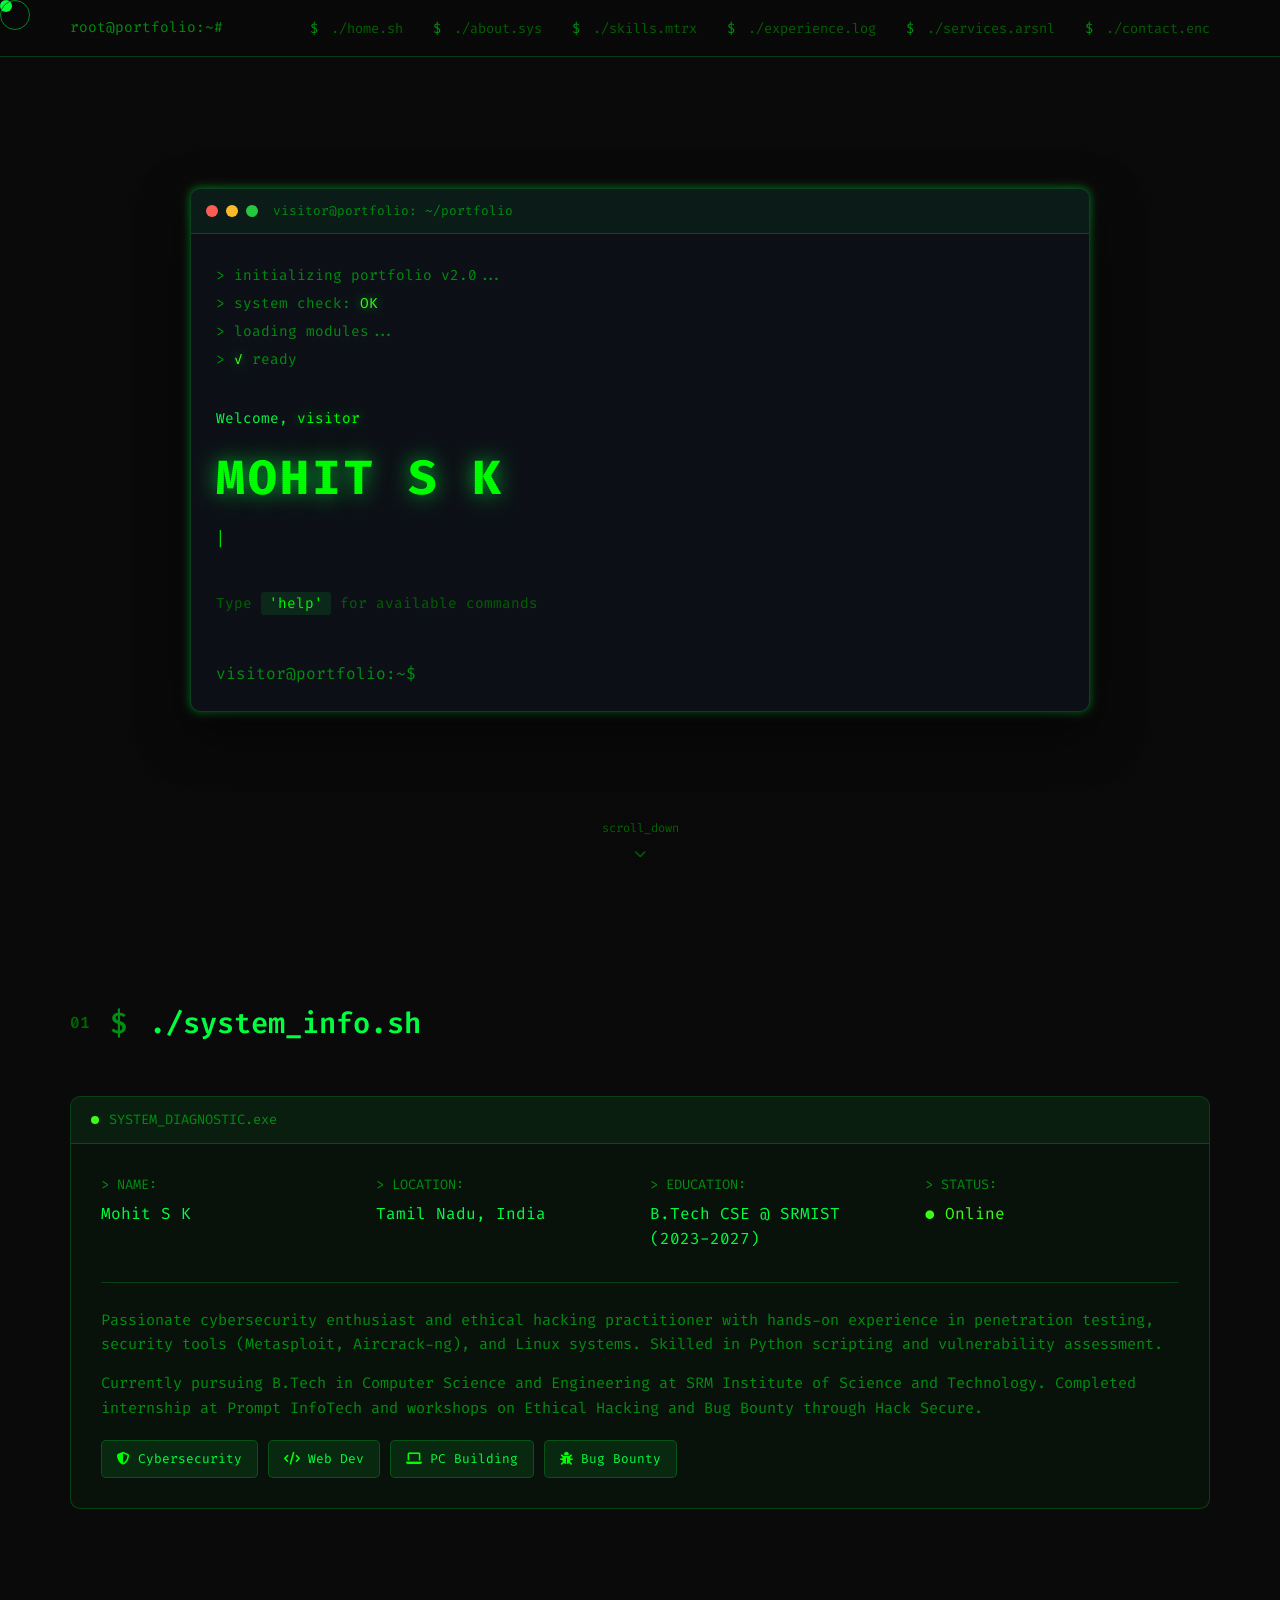
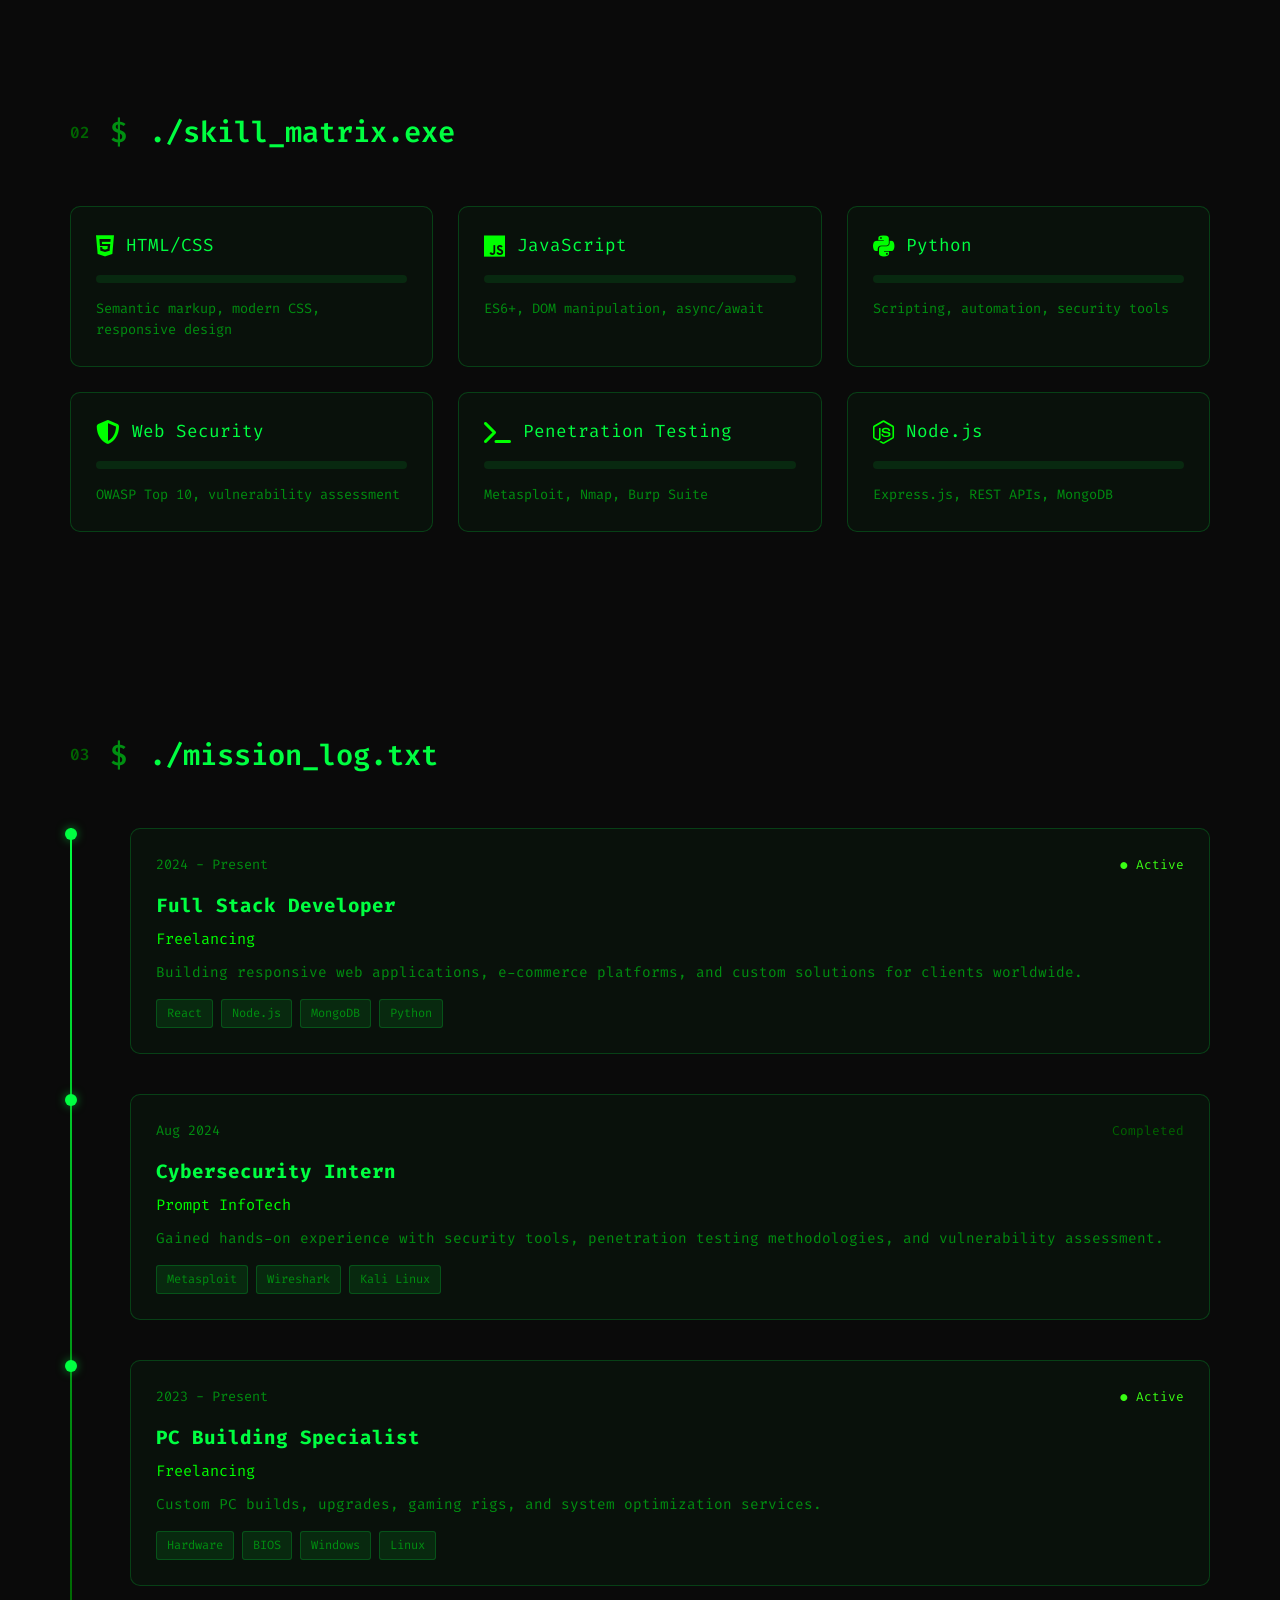
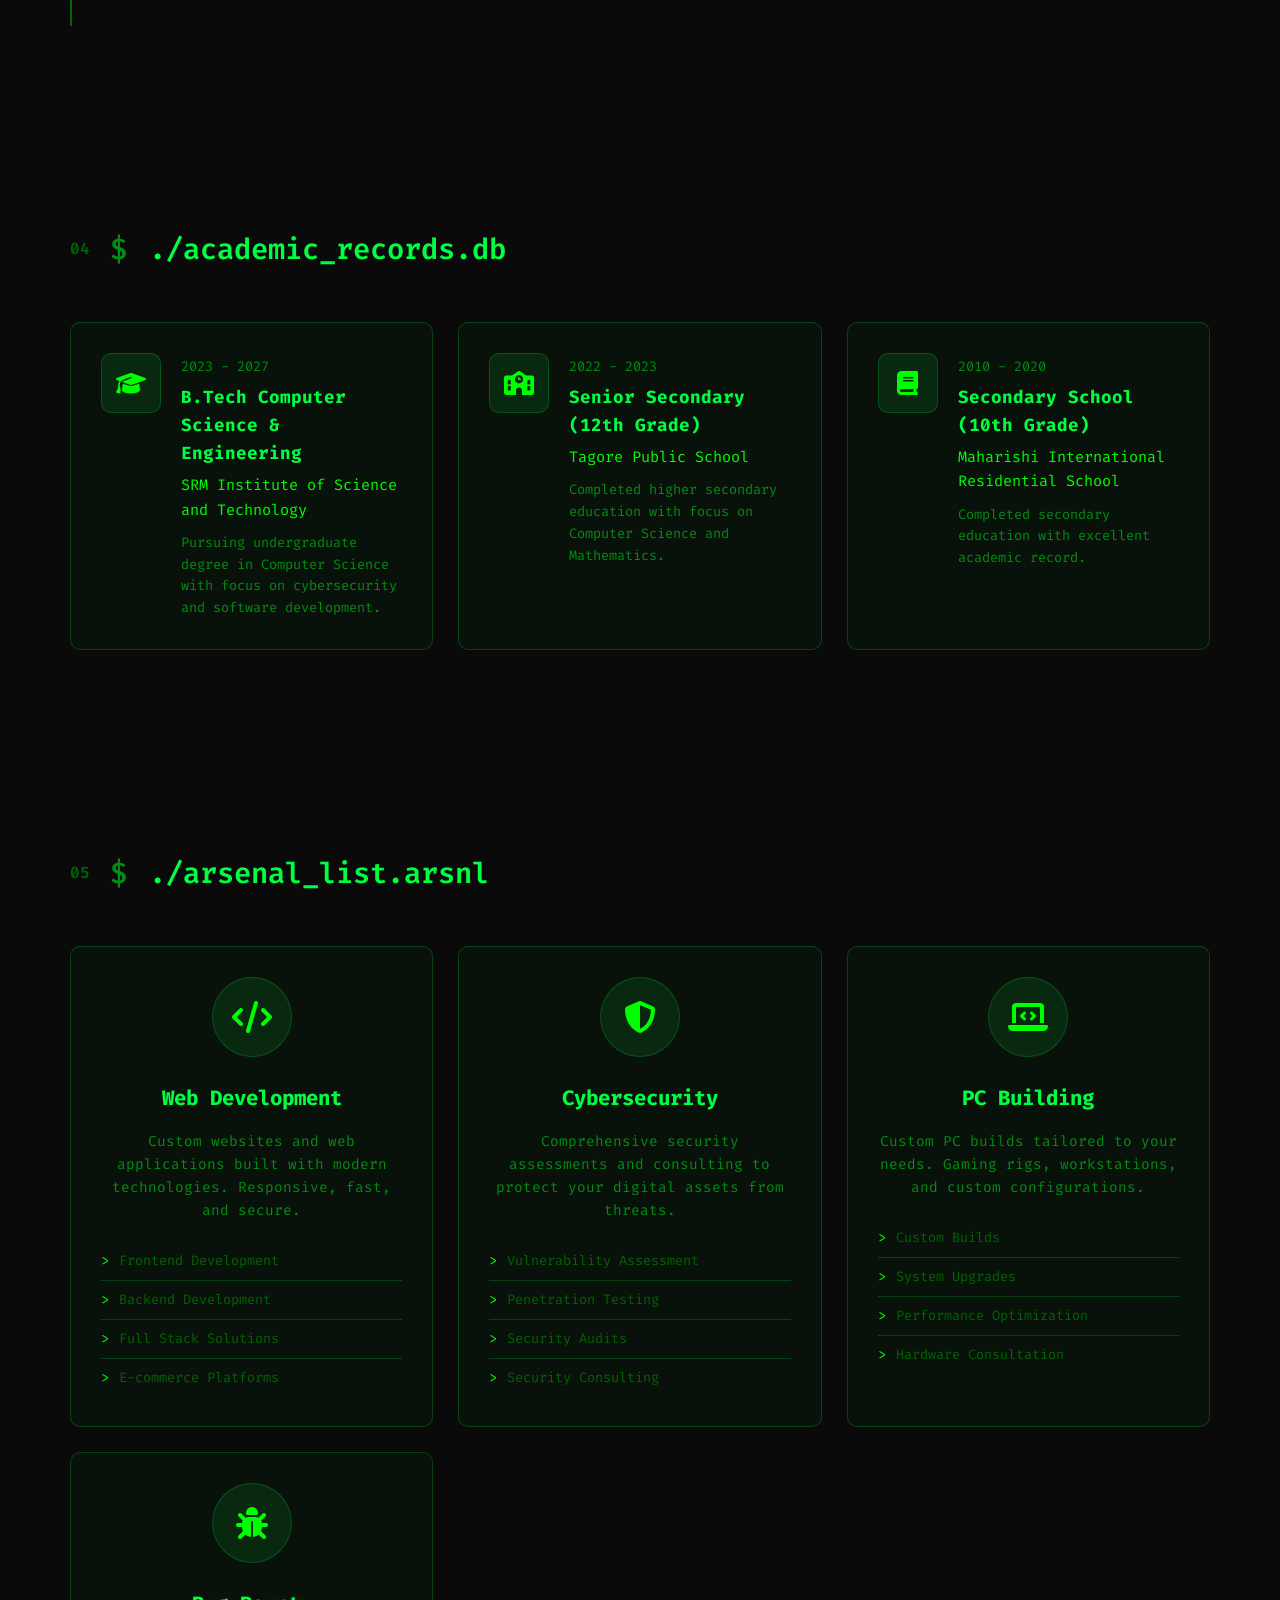
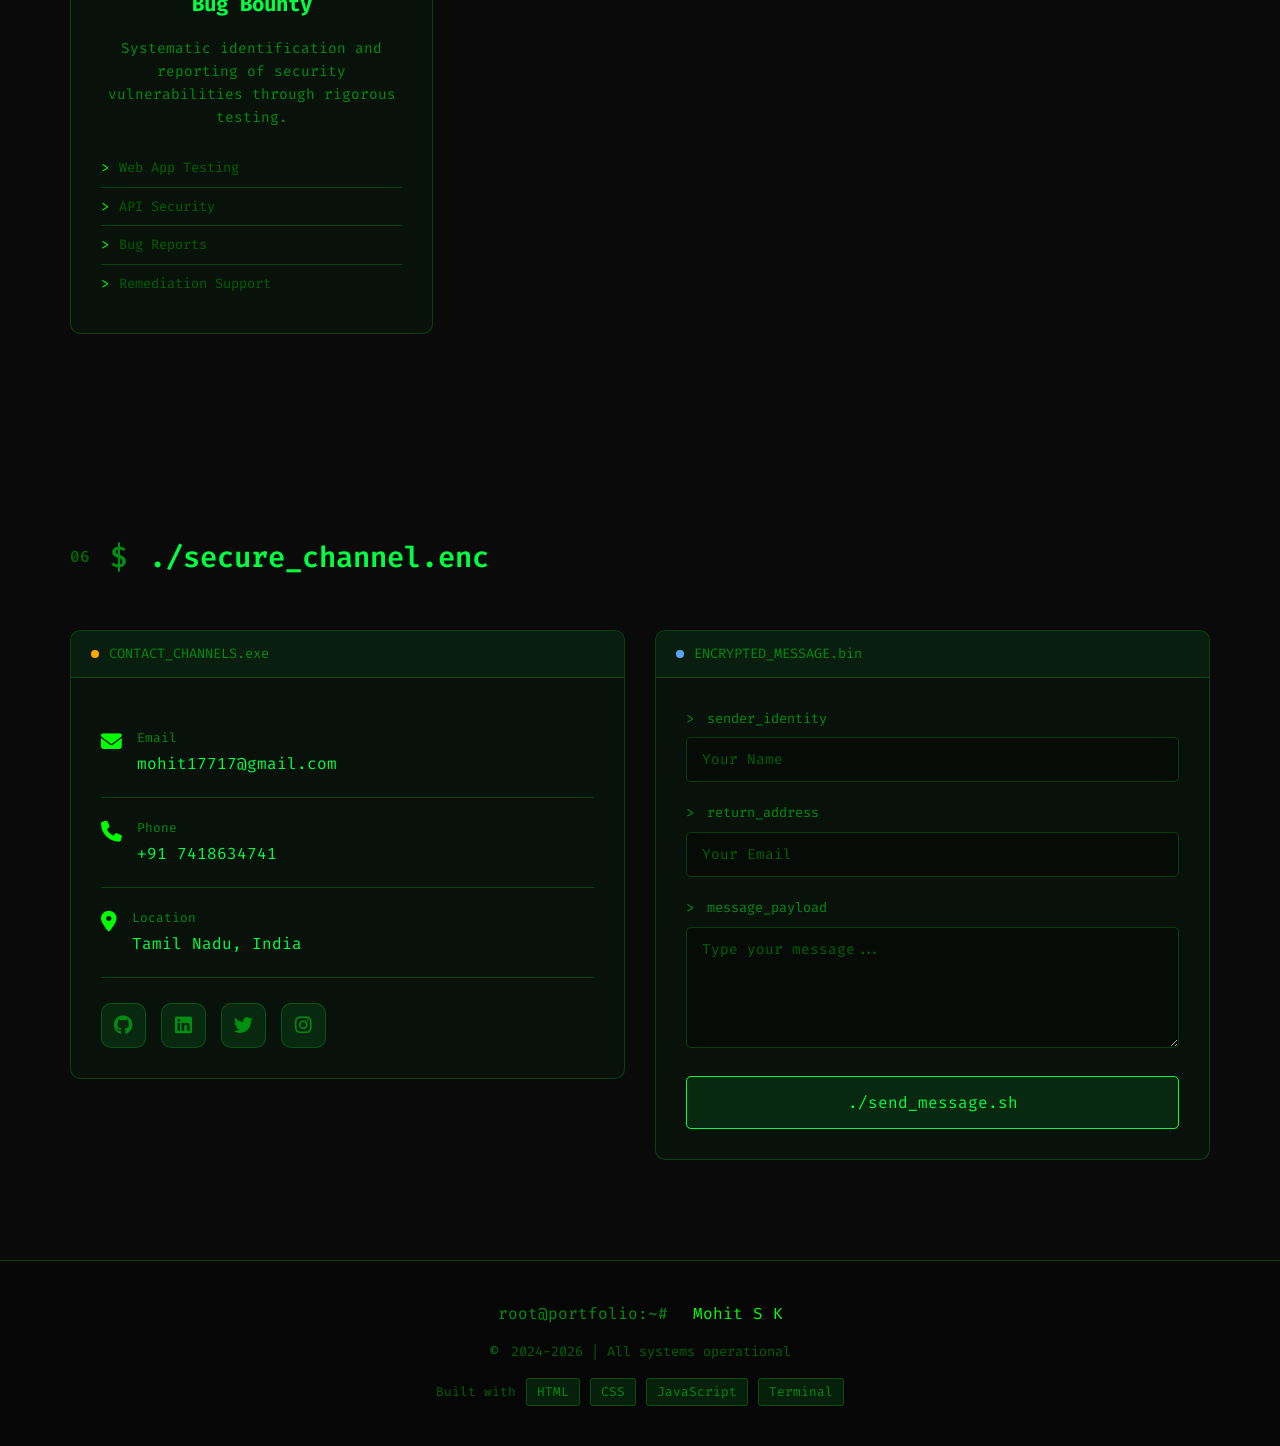
<file: index.html>
<!DOCTYPE html>
<html lang="en">
<head>
    <meta charset="UTF-8">
    <meta name="viewport" content="width=device-width, initial-scale=1.0">
    <title>Mohit S K | Terminal Portfolio</title>
    <link rel="preconnect" href="https://fonts.googleapis.com">
    <link rel="preconnect" href="https://fonts.gstatic.com" crossorigin>
    <link href="https://fonts.googleapis.com/css2?family=Fira+Code:wght@300;400;500;600;700&family=Source+Code+Pro:wght@300;400;500;600;700&display=swap" rel="stylesheet">
    <link rel="stylesheet" href="https://cdnjs.cloudflare.com/ajax/libs/font-awesome/6.4.0/css/all.min.css">
    <link rel="stylesheet" href="style.css">
</head>
<body>
    <!-- Matrix Rain Canvas -->
    <canvas id="matrix-rain"></canvas>
    
    <!-- Scanline Overlay -->
    <div class="scanlines"></div>
    
    <!-- Custom Cursor -->
    <div class="cursor"></div>
    <div class="cursor-follower"></div>

    <!-- Navigation -->
    <nav class="terminal-nav">
        <div class="nav-container">
            <div class="nav-brand">
                <span class="prompt">root@portfolio:~#</span>
            </div>
            <ul class="nav-links">
                <li><a href="#home" class="nav-link"><span class="prompt">$</span> ./home.sh</a></li>
                <li><a href="#about" class="nav-link"><span class="prompt">$</span> ./about.sys</a></li>
                <li><a href="#skills" class="nav-link"><span class="prompt">$</span> ./skills.mtrx</a></li>
                <li><a href="#experience" class="nav-link"><span class="prompt">$</span> ./experience.log</a></li>
                <li><a href="#services" class="nav-link"><span class="prompt">$</span> ./services.arsnl</a></li>
                <li><a href="#contact" class="nav-link"><span class="prompt">$</span> ./contact.enc</a></li>
            </ul>
            <div class="nav-toggle">
                <span></span>
                <span></span>
                <span></span>
            </div>
        </div>
    </nav>

    <!-- Mobile Navigation -->
    <div class="mobile-nav">
        <a href="#home" class="mobile-nav-link"><i class="fas fa-home"></i><span>Home</span></a>
        <a href="#about" class="mobile-nav-link"><i class="fas fa-info-circle"></i><span>About</span></a>
        <a href="#skills" class="mobile-nav-link"><i class="fas fa-code"></i><span>Skills</span></a>
        <a href="#experience" class="mobile-nav-link"><i class="fas fa-history"></i><span>Experience</span></a>
        <a href="#services" class="mobile-nav-link"><i class="fas fa-tools"></i><span>Services</span></a>
        <a href="#contact" class="mobile-nav-link"><i class="fas fa-envelope"></i><span>Contact</span></a>
    </div>

    <!-- Hero Section -->
    <section id="home" class="hero-section">
        <div class="hero-content">
            <div class="terminal-window">
                <div class="terminal-header">
                    <div class="terminal-buttons">
                        <span class="btn-close"></span>
                        <span class="btn-minimize"></span>
                        <span class="btn-maximize"></span>
                    </div>
                    <div class="terminal-title">visitor@portfolio: ~/portfolio</div>
                </div>
                <div class="terminal-body">
                    <div class="terminal-output" id="terminal-output">
                        <p class="system-msg">> initializing portfolio v2.0...</p>
                        <p class="system-msg">> system check: <span class="success">OK</span></p>
                        <p class="system-msg">> loading modules...</p>
                        <p class="system-msg">> <span class="success">✓</span> ready</p>
                        <br>
                        <p class="greeting">Welcome, <span class="highlight">visitor</span></p>
                        <h1 class="hero-name">MOHIT S K</h1>
                        <p class="hero-title">
                            <span class="typing-text" id="typing-text"></span>
                            <span class="cursor-blink">|</span>
                        </p>
                        <br>
                        <p class="command-hint">Type <span class="cmd">'help'</span> for available commands</p>
                        <br>
                        <div class="terminal-input-line">
                            <span class="prompt">visitor@portfolio:~$</span>
                            <input type="text" id="terminal-input" class="terminal-input" autocomplete="off" spellcheck="false">
                        </div>
                        <div class="command-output" id="command-output"></div>
                    </div>
                </div>
            </div>
        </div>
        <div class="scroll-indicator">
            <span>scroll_down</span>
            <i class="fas fa-chevron-down"></i>
        </div>
    </section>

    <!-- About Section -->
    <section id="about" class="section">
        <div class="container">
            <div class="section-header">
                <span class="section-number">01</span>
                <h2 class="section-title"><span class="prompt">$</span> ./system_info.sh</h2>
            </div>
            <div class="terminal-card">
                <div class="card-header">
                    <span class="status-dot"></span>
                    <span>SYSTEM_DIAGNOSTIC.exe</span>
                </div>
                <div class="card-body">
                    <div class="info-grid">
                        <div class="info-item">
                            <span class="info-label">> NAME:</span>
                            <span class="info-value">Mohit S K</span>
                        </div>
                        <div class="info-item">
                            <span class="info-label">> LOCATION:</span>
                            <span class="info-value">Tamil Nadu, India</span>
                        </div>
                        <div class="info-item">
                            <span class="info-label">> EDUCATION:</span>
                            <span class="info-value">B.Tech CSE @ SRMIST (2023-2027)</span>
                        </div>
                        <div class="info-item">
                            <span class="info-label">> STATUS:</span>
                            <span class="info-value status-online">● Online</span>
                        </div>
                    </div>
                    <div class="about-description">
                        <p>Passionate cybersecurity enthusiast and ethical hacking practitioner with hands-on experience in penetration testing, security tools (Metasploit, Aircrack-ng), and Linux systems. Skilled in Python scripting and vulnerability assessment.</p>
                        <p>Currently pursuing B.Tech in Computer Science and Engineering at SRM Institute of Science and Technology. Completed internship at Prompt InfoTech and workshops on Ethical Hacking and Bug Bounty through Hack Secure.</p>
                        <div class="interests">
                            <span class="interest-tag"><i class="fas fa-shield-alt"></i> Cybersecurity</span>
                            <span class="interest-tag"><i class="fas fa-code"></i> Web Dev</span>
                            <span class="interest-tag"><i class="fas fa-laptop"></i> PC Building</span>
                            <span class="interest-tag"><i class="fas fa-bug"></i> Bug Bounty</span>
                        </div>
                    </div>
                </div>
            </div>
        </div>
    </section>

    <!-- Skills Section -->
    <section id="skills" class="section">
        <div class="container">
            <div class="section-header">
                <span class="section-number">02</span>
                <h2 class="section-title"><span class="prompt">$</span> ./skill_matrix.exe</h2>
            </div>
            <div class="skills-grid">
                <div class="skill-card">
                    <div class="skill-header">
                        <i class="fab fa-html5"></i>
                        <span>HTML/CSS</span>
                    </div>
                    <div class="skill-bar">
                        <div class="skill-progress" data-progress="90">
                            <span class="skill-percentage">90%</span>
                        </div>
                    </div>
                    <p class="skill-desc">Semantic markup, modern CSS, responsive design</p>
                </div>
                <div class="skill-card">
                    <div class="skill-header">
                        <i class="fab fa-js"></i>
                        <span>JavaScript</span>
                    </div>
                    <div class="skill-bar">
                        <div class="skill-progress" data-progress="75">
                            <span class="skill-percentage">75%</span>
                        </div>
                    </div>
                    <p class="skill-desc">ES6+, DOM manipulation, async/await</p>
                </div>
                <div class="skill-card">
                    <div class="skill-header">
                        <i class="fab fa-python"></i>
                        <span>Python</span>
                    </div>
                    <div class="skill-bar">
                        <div class="skill-progress" data-progress="70">
                            <span class="skill-percentage">70%</span>
                        </div>
                    </div>
                    <p class="skill-desc">Scripting, automation, security tools</p>
                </div>
                <div class="skill-card">
                    <div class="skill-header">
                        <i class="fas fa-shield-alt"></i>
                        <span>Web Security</span>
                    </div>
                    <div class="skill-bar">
                        <div class="skill-progress" data-progress="65">
                            <span class="skill-percentage">65%</span>
                        </div>
                    </div>
                    <p class="skill-desc">OWASP Top 10, vulnerability assessment</p>
                </div>
                <div class="skill-card">
                    <div class="skill-header">
                        <i class="fas fa-terminal"></i>
                        <span>Penetration Testing</span>
                    </div>
                    <div class="skill-bar">
                        <div class="skill-progress" data-progress="60">
                            <span class="skill-percentage">60%</span>
                        </div>
                    </div>
                    <p class="skill-desc">Metasploit, Nmap, Burp Suite</p>
                </div>
                <div class="skill-card">
                    <div class="skill-header">
                        <i class="fab fa-node-js"></i>
                        <span>Node.js</span>
                    </div>
                    <div class="skill-bar">
                        <div class="skill-progress" data-progress="65">
                            <span class="skill-percentage">65%</span>
                        </div>
                    </div>
                    <p class="skill-desc">Express.js, REST APIs, MongoDB</p>
                </div>
            </div>
        </div>
    </section>

    <!-- Experience Section -->
    <section id="experience" class="section">
        <div class="container">
            <div class="section-header">
                <span class="section-number">03</span>
                <h2 class="section-title"><span class="prompt">$</span> ./mission_log.txt</h2>
            </div>
            <div class="timeline">
                <div class="timeline-item">
                    <div class="timeline-marker"></div>
                    <div class="timeline-content">
                        <div class="timeline-header">
                            <span class="timeline-date">2024 - Present</span>
                            <span class="timeline-status status-active">● Active</span>
                        </div>
                        <h3 class="timeline-title">Full Stack Developer</h3>
                        <p class="timeline-company">Freelancing</p>
                        <p class="timeline-description">Building responsive web applications, e-commerce platforms, and custom solutions for clients worldwide.</p>
                        <div class="tech-stack">
                            <span>React</span>
                            <span>Node.js</span>
                            <span>MongoDB</span>
                            <span>Python</span>
                        </div>
                    </div>
                </div>
                <div class="timeline-item">
                    <div class="timeline-marker"></div>
                    <div class="timeline-content">
                        <div class="timeline-header">
                            <span class="timeline-date">Aug 2024</span>
                            <span class="timeline-status">Completed</span>
                        </div>
                        <h3 class="timeline-title">Cybersecurity Intern</h3>
                        <p class="timeline-company">Prompt InfoTech</p>
                        <p class="timeline-description">Gained hands-on experience with security tools, penetration testing methodologies, and vulnerability assessment.</p>
                        <div class="tech-stack">
                            <span>Metasploit</span>
                            <span>Wireshark</span>
                            <span>Kali Linux</span>
                        </div>
                    </div>
                </div>
                <div class="timeline-item">
                    <div class="timeline-marker"></div>
                    <div class="timeline-content">
                        <div class="timeline-header">
                            <span class="timeline-date">2023 - Present</span>
                            <span class="timeline-status status-active">● Active</span>
                        </div>
                        <h3 class="timeline-title">PC Building Specialist</h3>
                        <p class="timeline-company">Freelancing</p>
                        <p class="timeline-description">Custom PC builds, upgrades, gaming rigs, and system optimization services.</p>
                        <div class="tech-stack">
                            <span>Hardware</span>
                            <span>BIOS</span>
                            <span>Windows</span>
                            <span>Linux</span>
                        </div>
                    </div>
                </div>
            </div>
        </div>
    </section>

    <!-- Education Section -->
    <section id="education" class="section">
        <div class="container">
            <div class="section-header">
                <span class="section-number">04</span>
                <h2 class="section-title"><span class="prompt">$</span> ./academic_records.db</h2>
            </div>
            <div class="education-grid">
                <div class="education-card">
                    <div class="education-icon">
                        <i class="fas fa-graduation-cap"></i>
                    </div>
                    <div class="education-content">
                        <span class="education-date">2023 - 2027</span>
                        <h3>B.Tech Computer Science & Engineering</h3>
                        <p class="education-school">SRM Institute of Science and Technology</p>
                        <p class="education-description">Pursuing undergraduate degree in Computer Science with focus on cybersecurity and software development.</p>
                    </div>
                </div>
                <div class="education-card">
                    <div class="education-icon">
                        <i class="fas fa-school"></i>
                    </div>
                    <div class="education-content">
                        <span class="education-date">2022 - 2023</span>
                        <h3>Senior Secondary (12th Grade)</h3>
                        <p class="education-school">Tagore Public School</p>
                        <p class="education-description">Completed higher secondary education with focus on Computer Science and Mathematics.</p>
                    </div>
                </div>
                <div class="education-card">
                    <div class="education-icon">
                        <i class="fas fa-book"></i>
                    </div>
                    <div class="education-content">
                        <span class="education-date">2010 - 2020</span>
                        <h3>Secondary School (10th Grade)</h3>
                        <p class="education-school">Maharishi International Residential School</p>
                        <p class="education-description">Completed secondary education with excellent academic record.</p>
                    </div>
                </div>
            </div>
        </div>
    </section>

    <!-- Services Section -->
    <section id="services" class="section">
        <div class="container">
            <div class="section-header">
                <span class="section-number">05</span>
                <h2 class="section-title"><span class="prompt">$</span> ./arsenal_list.arsnl</h2>
            </div>
            <div class="services-grid">
                <div class="service-card">
                    <div class="service-icon">
                        <i class="fas fa-code"></i>
                    </div>
                    <h3 class="service-title">Web Development</h3>
                    <p class="service-description">Custom websites and web applications built with modern technologies. Responsive, fast, and secure.</p>
                    <ul class="service-features">
                        <li>Frontend Development</li>
                        <li>Backend Development</li>
                        <li>Full Stack Solutions</li>
                        <li>E-commerce Platforms</li>
                    </ul>
                </div>
                <div class="service-card">
                    <div class="service-icon">
                        <i class="fas fa-shield-alt"></i>
                    </div>
                    <h3 class="service-title">Cybersecurity</h3>
                    <p class="service-description">Comprehensive security assessments and consulting to protect your digital assets from threats.</p>
                    <ul class="service-features">
                        <li>Vulnerability Assessment</li>
                        <li>Penetration Testing</li>
                        <li>Security Audits</li>
                        <li>Security Consulting</li>
                    </ul>
                </div>
                <div class="service-card">
                    <div class="service-icon">
                        <i class="fas fa-laptop-code"></i>
                    </div>
                    <h3 class="service-title">PC Building</h3>
                    <p class="service-description">Custom PC builds tailored to your needs. Gaming rigs, workstations, and custom configurations.</p>
                    <ul class="service-features">
                        <li>Custom Builds</li>
                        <li>System Upgrades</li>
                        <li>Performance Optimization</li>
                        <li>Hardware Consultation</li>
                    </ul>
                </div>
                <div class="service-card">
                    <div class="service-icon">
                        <i class="fas fa-bug"></i>
                    </div>
                    <h3 class="service-title">Bug Bounty</h3>
                    <p class="service-description">Systematic identification and reporting of security vulnerabilities through rigorous testing.</p>
                    <ul class="service-features">
                        <li>Web App Testing</li>
                        <li>API Security</li>
                        <li>Bug Reports</li>
                        <li>Remediation Support</li>
                    </ul>
                </div>
            </div>
        </div>
    </section>

    <!-- Contact Section -->
    <section id="contact" class="section">
        <div class="container">
            <div class="section-header">
                <span class="section-number">06</span>
                <h2 class="section-title"><span class="prompt">$</span> ./secure_channel.enc</h2>
            </div>
            <div class="contact-wrapper">
                <div class="contact-info">
                    <div class="terminal-card">
                        <div class="card-header">
                            <span class="status-dot status-warning"></span>
                            <span>CONTACT_CHANNELS.exe</span>
                        </div>
                        <div class="card-body">
                            <div class="contact-item">
                                <i class="fas fa-envelope"></i>
                                <div>
                                    <span class="contact-label">Email</span>
                                    <a href="mailto:mohit17717@gmail.com" class="contact-value">mohit17717@gmail.com</a>
                                </div>
                            </div>
                            <div class="contact-item">
                                <i class="fas fa-phone"></i>
                                <div>
                                    <span class="contact-label">Phone</span>
                                    <a href="tel:+917418634741" class="contact-value">+91 7418634741</a>
                                </div>
                            </div>
                            <div class="contact-item">
                                <i class="fas fa-map-marker-alt"></i>
                                <div>
                                    <span class="contact-label">Location</span>
                                    <span class="contact-value">Tamil Nadu, India</span>
                                </div>
                            </div>
                            <div class="social-links">
                                <a href="#" class="social-link" title="GitHub"><i class="fab fa-github"></i></a>
                                <a href="#" class="social-link" title="LinkedIn"><i class="fab fa-linkedin"></i></a>
                                <a href="#" class="social-link" title="Twitter"><i class="fab fa-twitter"></i></a>
                                <a href="#" class="social-link" title="Instagram"><i class="fab fa-instagram"></i></a>
                            </div>
                        </div>
                    </div>
                </div>
                <div class="contact-form-wrapper">
                    <div class="terminal-card">
                        <div class="card-header">
                            <span class="status-dot status-encrypted"></span>
                            <span>ENCRYPTED_MESSAGE.bin</span>
                        </div>
                        <div class="card-body">
                            <form id="contact-form" class="terminal-form">
                                <div class="form-group">
                                    <label><span class="prompt">></span> sender_identity</label>
                                    <input type="text" name="name" placeholder="Your Name" required>
                                </div>
                                <div class="form-group">
                                    <label><span class="prompt">></span> return_address</label>
                                    <input type="email" name="email" placeholder="Your Email" required>
                                </div>
                                <div class="form-group">
                                    <label><span class="prompt">></span> message_payload</label>
                                    <textarea name="message" rows="5" placeholder="Type your message..." required></textarea>
                                </div>
                                <button type="submit" class="submit-btn">
                                    <span class="btn-text">./send_message.sh</span>
                                    <span class="btn-loading"><i class="fas fa-spinner fa-spin"></i></span>
                                </button>
                            </form>
                            <div class="form-status" id="form-status"></div>
                        </div>
                    </div>
                </div>
            </div>
        </div>
    </section>

    <!-- Footer -->
    <footer class="footer">
        <div class="container">
            <div class="footer-content">
                <div class="footer-brand">
                    <span class="prompt">root@portfolio:~#</span>
                    <span class="footer-name">Mohit S K</span>
                </div>
                <p class="footer-copyright">
                    <span class="prompt">©</span> 2024-2026 | All systems operational
                </p>
                <div class="footer-tech">
                    <span>Built with</span>
                    <span class="tech-tag">HTML</span>
                    <span class="tech-tag">CSS</span>
                    <span class="tech-tag">JavaScript</span>
                    <span class="tech-tag">Terminal</span>
                </div>
            </div>
        </div>
    </footer>

    <script src="script.js"></script>
</body>
</html>
</file>
<file: style.css>
/* =============================================
   TERMINAL PORTFOLIO - MOHIT S K
   ============================================= */

/* CSS Variables */
:root {
    --bg-primary: #0a0a0a;
    --bg-terminal: #0d1117;
    --bg-card: rgba(0, 255, 65, 0.03);
    --text-primary: #00ff41;
    --text-secondary: #008f11;
    --text-dim: #006400;
    --accent: #00ff00;
    --highlight: #39ff14;
    --error: #ff3333;
    --warning: #ffaa00;
    --link: #58a6ff;
    --border: rgba(0, 255, 65, 0.2);
    --border-hover: rgba(0, 255, 65, 0.4);
    --glow: 0 0 10px rgba(0, 255, 65, 0.5);
    --glow-strong: 0 0 20px rgba(0, 255, 65, 0.7);
    --font-mono: 'Fira Code', 'Source Code Pro', 'Consolas', monospace;
}

/* Reset & Base */
* {
    margin: 0;
    padding: 0;
    box-sizing: border-box;
}

html {
    scroll-behavior: smooth;
}

body {
    font-family: var(--font-mono);
    background-color: var(--bg-primary);
    color: var(--text-primary);
    line-height: 1.6;
    overflow-x: hidden;
    cursor: none;
}

/* Custom Cursor */
.cursor {
    width: 12px;
    height: 12px;
    background: var(--text-primary);
    border-radius: 50%;
    position: fixed;
    pointer-events: none;
    z-index: 10000;
    transition: transform 0.1s ease;
    mix-blend-mode: difference;
}

.cursor-follower {
    width: 30px;
    height: 30px;
    border: 1px solid var(--text-primary);
    border-radius: 50%;
    position: fixed;
    pointer-events: none;
    z-index: 9999;
    transition: transform 0.15s ease, opacity 0.15s ease;
    opacity: 0.5;
}

/* Matrix Rain */
#matrix-rain {
    position: fixed;
    top: 0;
    left: 0;
    width: 100%;
    height: 100%;
    z-index: -1;
    opacity: 0.15;
}

/* Scanlines Effect */
.scanlines {
    position: fixed;
    top: 0;
    left: 0;
    width: 100%;
    height: 100%;
    pointer-events: none;
    z-index: 9998;
    background: repeating-linear-gradient(
        0deg,
        rgba(0, 0, 0, 0.1),
        rgba(0, 0, 0, 0.1) 1px,
        transparent 1px,
        transparent 2px
    );
    opacity: 0.3;
}

/* Scrollbar */
::-webkit-scrollbar {
    width: 8px;
}

::-webkit-scrollbar-track {
    background: var(--bg-primary);
}

::-webkit-scrollbar-thumb {
    background: var(--text-secondary);
    border-radius: 4px;
}

::-webkit-scrollbar-thumb:hover {
    background: var(--text-primary);
}

/* Selection */
::selection {
    background: var(--text-primary);
    color: var(--bg-primary);
}

/* Navigation */
.terminal-nav {
    position: fixed;
    top: 0;
    left: 0;
    right: 0;
    z-index: 1000;
    background: rgba(10, 10, 10, 0.95);
    border-bottom: 1px solid var(--border);
    backdrop-filter: blur(10px);
    padding: 15px 0;
    transition: all 0.3s ease;
}

.terminal-nav.scrolled {
    background: rgba(10, 10, 10, 0.98);
    border-bottom-color: var(--text-primary);
}

.nav-container {
    max-width: 1200px;
    margin: 0 auto;
    display: flex;
    align-items: center;
    justify-content: space-between;
    padding: 0 30px;
}

.nav-brand {
    font-size: 0.9rem;
}

.prompt {
    color: var(--text-secondary);
    margin-right: 5px;
}

.nav-links {
    display: flex;
    list-style: none;
    gap: 30px;
}

.nav-link {
    color: var(--text-dim);
    text-decoration: none;
    font-size: 0.85rem;
    transition: all 0.3s ease;
    position: relative;
}

.nav-link:hover {
    color: var(--text-primary);
    text-shadow: var(--glow);
}

.nav-link::before {
    content: '';
    position: absolute;
    bottom: -5px;
    left: 0;
    width: 0;
    height: 1px;
    background: var(--text-primary);
    transition: width 0.3s ease;
}

.nav-link:hover::before {
    width: 100%;
}

.nav-toggle {
    display: none;
    flex-direction: column;
    gap: 5px;
    cursor: pointer;
}

.nav-toggle span {
    width: 25px;
    height: 2px;
    background: var(--text-primary);
    transition: all 0.3s ease;
}

/* Mobile Navigation */
.mobile-nav {
    display: none;
    position: fixed;
    bottom: 0;
    left: 0;
    right: 0;
    background: rgba(10, 10, 10, 0.98);
    border-top: 1px solid var(--border);
    z-index: 1000;
    padding: 10px 0;
}

.mobile-nav-link {
    display: flex;
    flex-direction: column;
    align-items: center;
    color: var(--text-dim);
    text-decoration: none;
    font-size: 0.7rem;
    transition: all 0.3s ease;
}

.mobile-nav-link i {
    font-size: 1.2rem;
    margin-bottom: 3px;
}

.mobile-nav-link.active,
.mobile-nav-link:hover {
    color: var(--text-primary);
}

/* Hero Section */
.hero-section {
    min-height: 100vh;
    display: flex;
    align-items: center;
    justify-content: center;
    position: relative;
    padding: 100px 20px;
}

.hero-content {
    max-width: 900px;
    width: 100%;
}

/* Terminal Window */
.terminal-window {
    background: var(--bg-terminal);
    border: 1px solid var(--border);
    border-radius: 10px;
    overflow: hidden;
    box-shadow: 0 20px 50px rgba(0, 0, 0, 0.5), var(--glow);
}

.terminal-header {
    background: rgba(0, 255, 65, 0.05);
    padding: 12px 15px;
    display: flex;
    align-items: center;
    gap: 15px;
    border-bottom: 1px solid var(--border);
}

.terminal-buttons {
    display: flex;
    gap: 8px;
}

.terminal-buttons span {
    width: 12px;
    height: 12px;
    border-radius: 50%;
    display: block;
}

.btn-close {
    background: #ff5f56;
}

.btn-minimize {
    background: #ffbd2e;
}

.btn-maximize {
    background: #27ca40;
}

.terminal-title {
    font-size: 0.8rem;
    color: var(--text-secondary);
}

.terminal-body {
    padding: 25px;
    min-height: 400px;
}

.terminal-output p {
    margin: 5px 0;
    font-size: 0.9rem;
}

.system-msg {
    color: var(--text-secondary);
}

.success {
    color: var(--highlight);
    text-shadow: var(--glow);
}

.highlight {
    color: var(--accent);
    text-shadow: var(--glow);
}

.greeting {
    font-size: 1.2rem;
    margin-bottom: 10px;
}

.hero-name {
    font-size: 3rem;
    font-weight: 700;
    color: var(--accent);
    text-shadow: var(--glow-strong);
    margin: 10px 0;
    letter-spacing: 3px;
}

.hero-title {
    font-size: 1.1rem;
    color: var(--text-primary);
    min-height: 30px;
}

.typing-text {
    color: var(--text-secondary);
}

.cursor-blink {
    animation: blink 1s infinite;
    color: var(--accent);
}

@keyframes blink {
    0%, 50% { opacity: 1; }
    51%, 100% { opacity: 0; }
}

.command-hint {
    color: var(--text-dim);
    font-size: 0.85rem;
}

.cmd {
    color: var(--accent);
    background: rgba(0, 255, 65, 0.1);
    padding: 2px 8px;
    border-radius: 3px;
}

.terminal-input-line {
    display: flex;
    align-items: center;
    gap: 10px;
    margin-top: 15px;
}

.terminal-input {
    background: transparent;
    border: none;
    color: var(--text-primary);
    font-family: var(--font-mono);
    font-size: 0.9rem;
    flex: 1;
    outline: none;
    caret-color: var(--accent);
}

.command-output {
    margin-top: 15px;
    padding: 15px;
    background: rgba(0, 255, 65, 0.05);
    border-left: 2px solid var(--text-primary);
    display: none;
}

.command-output.show {
    display: block;
}

.command-output p {
    margin: 5px 0;
    font-size: 0.85rem;
}

/* Scroll Indicator */
.scroll-indicator {
    position: absolute;
    bottom: 40px;
    left: 50%;
    transform: translateX(-50%);
    display: flex;
    flex-direction: column;
    align-items: center;
    gap: 10px;
    color: var(--text-dim);
    font-size: 0.75rem;
    animation: bounce 2s infinite;
}

@keyframes bounce {
    0%, 20%, 50%, 80%, 100% { transform: translateX(-50%) translateY(0); }
    40% { transform: translateX(-50%) translateY(-10px); }
    60% { transform: translateX(-50%) translateY(-5px); }
}

/* Section Styles */
.section {
    padding: 100px 0;
    position: relative;
}

.container {
    max-width: 1200px;
    margin: 0 auto;
    padding: 0 30px;
}

.section-header {
    margin-bottom: 50px;
    display: flex;
    align-items: center;
    gap: 20px;
}

.section-number {
    font-size: 1rem;
    color: var(--text-dim);
    font-weight: 600;
}

.section-title {
    font-size: 1.8rem;
    font-weight: 600;
    color: var(--text-primary);
}

/* Terminal Card */
.terminal-card {
    background: var(--bg-card);
    border: 1px solid var(--border);
    border-radius: 10px;
    overflow: hidden;
    transition: all 0.3s ease;
}

.terminal-card:hover {
    border-color: var(--border-hover);
    box-shadow: var(--glow);
}

.card-header {
    background: rgba(0, 255, 65, 0.05);
    padding: 12px 20px;
    display: flex;
    align-items: center;
    gap: 10px;
    font-size: 0.85rem;
    color: var(--text-secondary);
    border-bottom: 1px solid var(--border);
}

.status-dot {
    width: 8px;
    height: 8px;
    background: var(--highlight);
    border-radius: 50%;
    animation: pulse 2s infinite;
}

.status-dot.status-warning {
    background: var(--warning);
}

.status-dot.status-encrypted {
    background: var(--link);
}

@keyframes pulse {
    0%, 100% { opacity: 1; }
    50% { opacity: 0.5; }
}

.card-body {
    padding: 30px;
}

/* About Section */
.info-grid {
    display: grid;
    grid-template-columns: repeat(auto-fit, minmax(250px, 1fr));
    gap: 20px;
    margin-bottom: 30px;
}

.info-item {
    display: flex;
    flex-direction: column;
    gap: 5px;
}

.info-label {
    color: var(--text-secondary);
    font-size: 0.85rem;
}

.info-value {
    color: var(--text-primary);
    font-size: 1rem;
}

.status-online {
    color: var(--highlight);
    animation: pulse 2s infinite;
}

.about-description {
    border-top: 1px solid var(--border);
    padding-top: 25px;
}

.about-description p {
    margin-bottom: 15px;
    color: var(--text-secondary);
    font-size: 0.95rem;
}

.interests {
    display: flex;
    flex-wrap: wrap;
    gap: 10px;
    margin-top: 20px;
}

.interest-tag {
    background: rgba(0, 255, 65, 0.1);
    border: 1px solid var(--border);
    padding: 8px 15px;
    border-radius: 5px;
    font-size: 0.8rem;
    color: var(--text-primary);
    display: flex;
    align-items: center;
    gap: 8px;
    transition: all 0.3s ease;
}

.interest-tag:hover {
    border-color: var(--text-primary);
    box-shadow: var(--glow);
}

.interest-tag i {
    color: var(--accent);
}

/* Skills Section */
.skills-grid {
    display: grid;
    grid-template-columns: repeat(auto-fit, minmax(300px, 1fr));
    gap: 25px;
}

.skill-card {
    background: var(--bg-card);
    border: 1px solid var(--border);
    border-radius: 10px;
    padding: 25px;
    transition: all 0.3s ease;
}

.skill-card:hover {
    border-color: var(--border-hover);
    box-shadow: var(--glow);
    transform: translateY(-5px);
}

.skill-header {
    display: flex;
    align-items: center;
    gap: 12px;
    margin-bottom: 15px;
    font-size: 1.1rem;
    color: var(--text-primary);
}

.skill-header i {
    font-size: 1.5rem;
    color: var(--accent);
}

.skill-bar {
    height: 8px;
    background: rgba(0, 255, 65, 0.1);
    border-radius: 4px;
    overflow: hidden;
    margin-bottom: 15px;
}

.skill-progress {
    height: 100%;
    background: linear-gradient(90deg, var(--text-secondary), var(--text-primary), var(--accent));
    border-radius: 4px;
    width: 0;
    transition: width 1.5s ease;
    position: relative;
}

.skill-progress::after {
    content: '';
    position: absolute;
    top: 0;
    right: 0;
    width: 100%;
    height: 100%;
    background: linear-gradient(90deg, transparent, rgba(255, 255, 255, 0.3), transparent);
    animation: shimmer 2s infinite;
}

@keyframes shimmer {
    0% { transform: translateX(-100%); }
    100% { transform: translateX(100%); }
}

.skill-percentage {
    position: absolute;
    right: 0;
    top: -25px;
    font-size: 0.85rem;
    color: var(--text-primary);
}

.skill-desc {
    color: var(--text-secondary);
    font-size: 0.85rem;
    margin: 0;
}

/* Timeline */
.timeline {
    position: relative;
    padding-left: 30px;
}

.timeline::before {
    content: '';
    position: absolute;
    left: 0;
    top: 0;
    width: 2px;
    height: 100%;
    background: linear-gradient(to bottom, var(--text-primary), var(--text-dim));
}

.timeline-item {
    position: relative;
    padding-bottom: 40px;
    padding-left: 30px;
}

.timeline-marker {
    position: absolute;
    left: -35px;
    top: 0;
    width: 12px;
    height: 12px;
    background: var(--text-primary);
    border-radius: 50%;
    box-shadow: var(--glow);
}

.timeline-content {
    background: var(--bg-card);
    border: 1px solid var(--border);
    border-radius: 10px;
    padding: 25px;
    transition: all 0.3s ease;
}

.timeline-content:hover {
    border-color: var(--border-hover);
    box-shadow: var(--glow);
}

.timeline-header {
    display: flex;
    justify-content: space-between;
    align-items: center;
    margin-bottom: 15px;
}

.timeline-date {
    color: var(--text-secondary);
    font-size: 0.85rem;
}

.timeline-status {
    font-size: 0.8rem;
    color: var(--text-dim);
}

.timeline-status.status-active {
    color: var(--highlight);
}

.timeline-title {
    font-size: 1.2rem;
    color: var(--text-primary);
    margin-bottom: 5px;
}

.timeline-company {
    color: var(--accent);
    font-size: 0.95rem;
    margin-bottom: 10px;
}

.timeline-description {
    color: var(--text-secondary);
    font-size: 0.9rem;
    margin-bottom: 15px;
}

.tech-stack {
    display: flex;
    flex-wrap: wrap;
    gap: 8px;
}

.tech-stack span {
    background: rgba(0, 255, 65, 0.1);
    border: 1px solid var(--border);
    padding: 4px 10px;
    border-radius: 3px;
    font-size: 0.75rem;
    color: var(--text-secondary);
}

/* Education Section */
.education-grid {
    display: grid;
    grid-template-columns: repeat(auto-fit, minmax(300px, 1fr));
    gap: 25px;
}

.education-card {
    background: var(--bg-card);
    border: 1px solid var(--border);
    border-radius: 10px;
    padding: 30px;
    display: flex;
    gap: 20px;
    transition: all 0.3s ease;
}

.education-card:hover {
    border-color: var(--border-hover);
    box-shadow: var(--glow);
    transform: translateY(-5px);
}

.education-icon {
    width: 60px;
    height: 60px;
    background: rgba(0, 255, 65, 0.1);
    border: 1px solid var(--border);
    border-radius: 10px;
    display: flex;
    align-items: center;
    justify-content: center;
    flex-shrink: 0;
}

.education-icon i {
    font-size: 1.5rem;
    color: var(--accent);
}

.education-content {
    flex: 1;
}

.education-date {
    color: var(--text-secondary);
    font-size: 0.85rem;
}

.education-content h3 {
    font-size: 1.1rem;
    color: var(--text-primary);
    margin: 5px 0;
}

.education-school {
    color: var(--accent);
    font-size: 0.95rem;
    margin-bottom: 10px;
}

.education-description {
    color: var(--text-secondary);
    font-size: 0.85rem;
    margin: 0;
}

/* Services Section */
.services-grid {
    display: grid;
    grid-template-columns: repeat(auto-fit, minmax(280px, 1fr));
    gap: 25px;
}

.service-card {
    background: var(--bg-card);
    border: 1px solid var(--border);
    border-radius: 10px;
    padding: 30px;
    text-align: center;
    transition: all 0.3s ease;
}

.service-card:hover {
    border-color: var(--border-hover);
    box-shadow: var(--glow);
    transform: translateY(-10px);
}

.service-icon {
    width: 80px;
    height: 80px;
    background: rgba(0, 255, 65, 0.1);
    border: 1px solid var(--border);
    border-radius: 50%;
    display: flex;
    align-items: center;
    justify-content: center;
    margin: 0 auto 25px;
    transition: all 0.3s ease;
}

.service-card:hover .service-icon {
    background: rgba(0, 255, 65, 0.2);
    box-shadow: var(--glow);
}

.service-icon i {
    font-size: 2rem;
    color: var(--accent);
}

.service-title {
    font-size: 1.3rem;
    color: var(--text-primary);
    margin-bottom: 15px;
}

.service-description {
    color: var(--text-secondary);
    font-size: 0.9rem;
    margin-bottom: 20px;
}

.service-features {
    list-style: none;
    text-align: left;
}

.service-features li {
    color: var(--text-dim);
    font-size: 0.85rem;
    padding: 8px 0;
    border-bottom: 1px solid var(--border);
    display: flex;
    align-items: center;
    gap: 10px;
}

.service-features li::before {
    content: '>';
    color: var(--accent);
}

.service-features li:last-child {
    border-bottom: none;
}

/* Contact Section */
.contact-wrapper {
    display: grid;
    grid-template-columns: 1fr 1fr;
    gap: 30px;
}

.contact-item {
    display: flex;
    align-items: flex-start;
    gap: 15px;
    padding: 20px 0;
    border-bottom: 1px solid var(--border);
}

.contact-item:last-of-type {
    border-bottom: none;
}

.contact-item i {
    font-size: 1.3rem;
    color: var(--accent);
    margin-top: 3px;
}

.contact-label {
    display: block;
    color: var(--text-secondary);
    font-size: 0.8rem;
    margin-bottom: 3px;
}

.contact-value {
    color: var(--text-primary);
    text-decoration: none;
    transition: all 0.3s ease;
}

.contact-value:hover {
    color: var(--accent);
    text-shadow: var(--glow);
}

.social-links {
    display: flex;
    gap: 15px;
    margin-top: 25px;
}

.social-link {
    width: 45px;
    height: 45px;
    background: rgba(0, 255, 65, 0.1);
    border: 1px solid var(--border);
    border-radius: 10px;
    display: flex;
    align-items: center;
    justify-content: center;
    color: var(--text-secondary);
    text-decoration: none;
    transition: all 0.3s ease;
}

.social-link:hover {
    background: rgba(0, 255, 65, 0.2);
    border-color: var(--text-primary);
    color: var(--text-primary);
    box-shadow: var(--glow);
    transform: translateY(-5px);
}

.social-link i {
    font-size: 1.2rem;
}

/* Contact Form */
.terminal-form .form-group {
    margin-bottom: 20px;
}

.terminal-form label {
    display: block;
    color: var(--text-secondary);
    font-size: 0.85rem;
    margin-bottom: 8px;
}

.terminal-form input,
.terminal-form textarea {
    width: 100%;
    background: rgba(0, 0, 0, 0.3);
    border: 1px solid var(--border);
    border-radius: 5px;
    padding: 12px 15px;
    color: var(--text-primary);
    font-family: var(--font-mono);
    font-size: 0.9rem;
    transition: all 0.3s ease;
}

.terminal-form input:focus,
.terminal-form textarea:focus {
    outline: none;
    border-color: var(--text-primary);
    box-shadow: var(--glow);
}

.terminal-form input::placeholder,
.terminal-form textarea::placeholder {
    color: var(--text-dim);
}

.submit-btn {
    width: 100%;
    background: rgba(0, 255, 65, 0.1);
    border: 1px solid var(--text-primary);
    border-radius: 5px;
    padding: 15px;
    color: var(--text-primary);
    font-family: var(--font-mono);
    font-size: 1rem;
    cursor: pointer;
    transition: all 0.3s ease;
    display: flex;
    align-items: center;
    justify-content: center;
    gap: 10px;
}

.submit-btn:hover {
    background: rgba(0, 255, 65, 0.2);
    box-shadow: var(--glow);
    transform: translateY(-2px);
}

.submit-btn:disabled {
    opacity: 0.5;
    cursor: not-allowed;
}

.btn-loading {
    display: none;
}

.submit-btn.loading .btn-text {
    display: none;
}

.submit-btn.loading .btn-loading {
    display: block;
}

.form-status {
    margin-top: 15px;
    padding: 15px;
    border-radius: 5px;
    font-size: 0.9rem;
    display: none;
}

.form-status.success {
    display: block;
    background: rgba(0, 255, 65, 0.1);
    border: 1px solid var(--highlight);
    color: var(--highlight);
}

.form-status.error {
    display: block;
    background: rgba(255, 51, 51, 0.1);
    border: 1px solid var(--error);
    color: var(--error);
}

/* Footer */
.footer {
    padding: 40px 0;
    border-top: 1px solid var(--border);
    background: rgba(0, 0, 0, 0.3);
}

.footer-content {
    text-align: center;
}

.footer-brand {
    margin-bottom: 15px;
}

.footer-name {
    color: var(--accent);
    margin-left: 10px;
}

.footer-copyright {
    color: var(--text-dim);
    font-size: 0.85rem;
    margin-bottom: 15px;
}

.footer-tech {
    color: var(--text-dim);
    font-size: 0.8rem;
    display: flex;
    justify-content: center;
    align-items: center;
    gap: 10px;
    flex-wrap: wrap;
}

.tech-tag {
    background: rgba(0, 255, 65, 0.1);
    border: 1px solid var(--border);
    padding: 3px 10px;
    border-radius: 3px;
    color: var(--text-secondary);
}

/* Animations */
.fade-in {
    opacity: 0;
    transform: translateY(30px);
    transition: all 0.8s ease;
}

.fade-in.visible {
    opacity: 1;
    transform: translateY(0);
}

/* Glitch Effect */
.glitch {
    position: relative;
}

.glitch::before,
.glitch::after {
    content: attr(data-text);
    position: absolute;
    top: 0;
    left: 0;
    width: 100%;
    height: 100%;
}

.glitch::before {
    left: 2px;
    text-shadow: -1px 0 var(--error);
    clip: rect(44px, 450px, 56px, 0);
    animation: glitch-anim-1 5s infinite linear alternate-reverse;
}

.glitch::after {
    left: -2px;
    text-shadow: -1px 0 var(--link);
    clip: rect(44px, 450px, 56px, 0);
    animation: glitch-anim-2 5s infinite linear alternate-reverse;
}

@keyframes glitch-anim-1 {
    0% { clip: rect(30px, 9999px, 10px, 0); }
    20% { clip: rect(80px, 9999px, 90px, 0); }
    40% { clip: rect(10px, 9999px, 50px, 0); }
    60% { clip: rect(40px, 9999px, 70px, 0); }
    80% { clip: rect(60px, 9999px, 20px, 0); }
    100% { clip: rect(20px, 9999px, 80px, 0); }
}

@keyframes glitch-anim-2 {
    0% { clip: rect(60px, 9999px, 20px, 0); }
    20% { clip: rect(10px, 9999px, 50px, 0); }
    40% { clip: rect(30px, 9999px, 10px, 0); }
    60% { clip: rect(80px, 9999px, 90px, 0); }
    80% { clip: rect(40px, 9999px, 70px, 0); }
    100% { clip: rect(70px, 9999px, 30px, 0); }
}

/* Responsive Styles */
@media (max-width: 1024px) {
    .nav-links {
        gap: 20px;
    }
    
    .contact-wrapper {
        grid-template-columns: 1fr;
    }
}

@media (max-width: 768px) {
    .terminal-nav {
        display: none;
    }
    
    .mobile-nav {
        display: flex;
        justify-content: space-around;
    }
    
    body {
        padding-bottom: 80px;
    }
    
    .hero-name {
        font-size: 2rem;
    }
    
    .section-title {
        font-size: 1.4rem;
    }
    
    .info-grid {
        grid-template-columns: 1fr;
    }
    
    .skills-grid {
        grid-template-columns: 1fr;
    }
    
    .education-grid {
        grid-template-columns: 1fr;
    }
    
    .services-grid {
        grid-template-columns: 1fr;
    }
    
    .timeline {
        padding-left: 20px;
    }
    
    .timeline-marker {
        left: -26px;
    }
}

@media (max-width: 480px) {
    .terminal-body {
        padding: 15px;
    }
    
    .hero-name {
        font-size: 1.6rem;
    }
    
    .section-header {
        flex-direction: column;
        align-items: flex-start;
        gap: 10px;
    }
}
</file>
